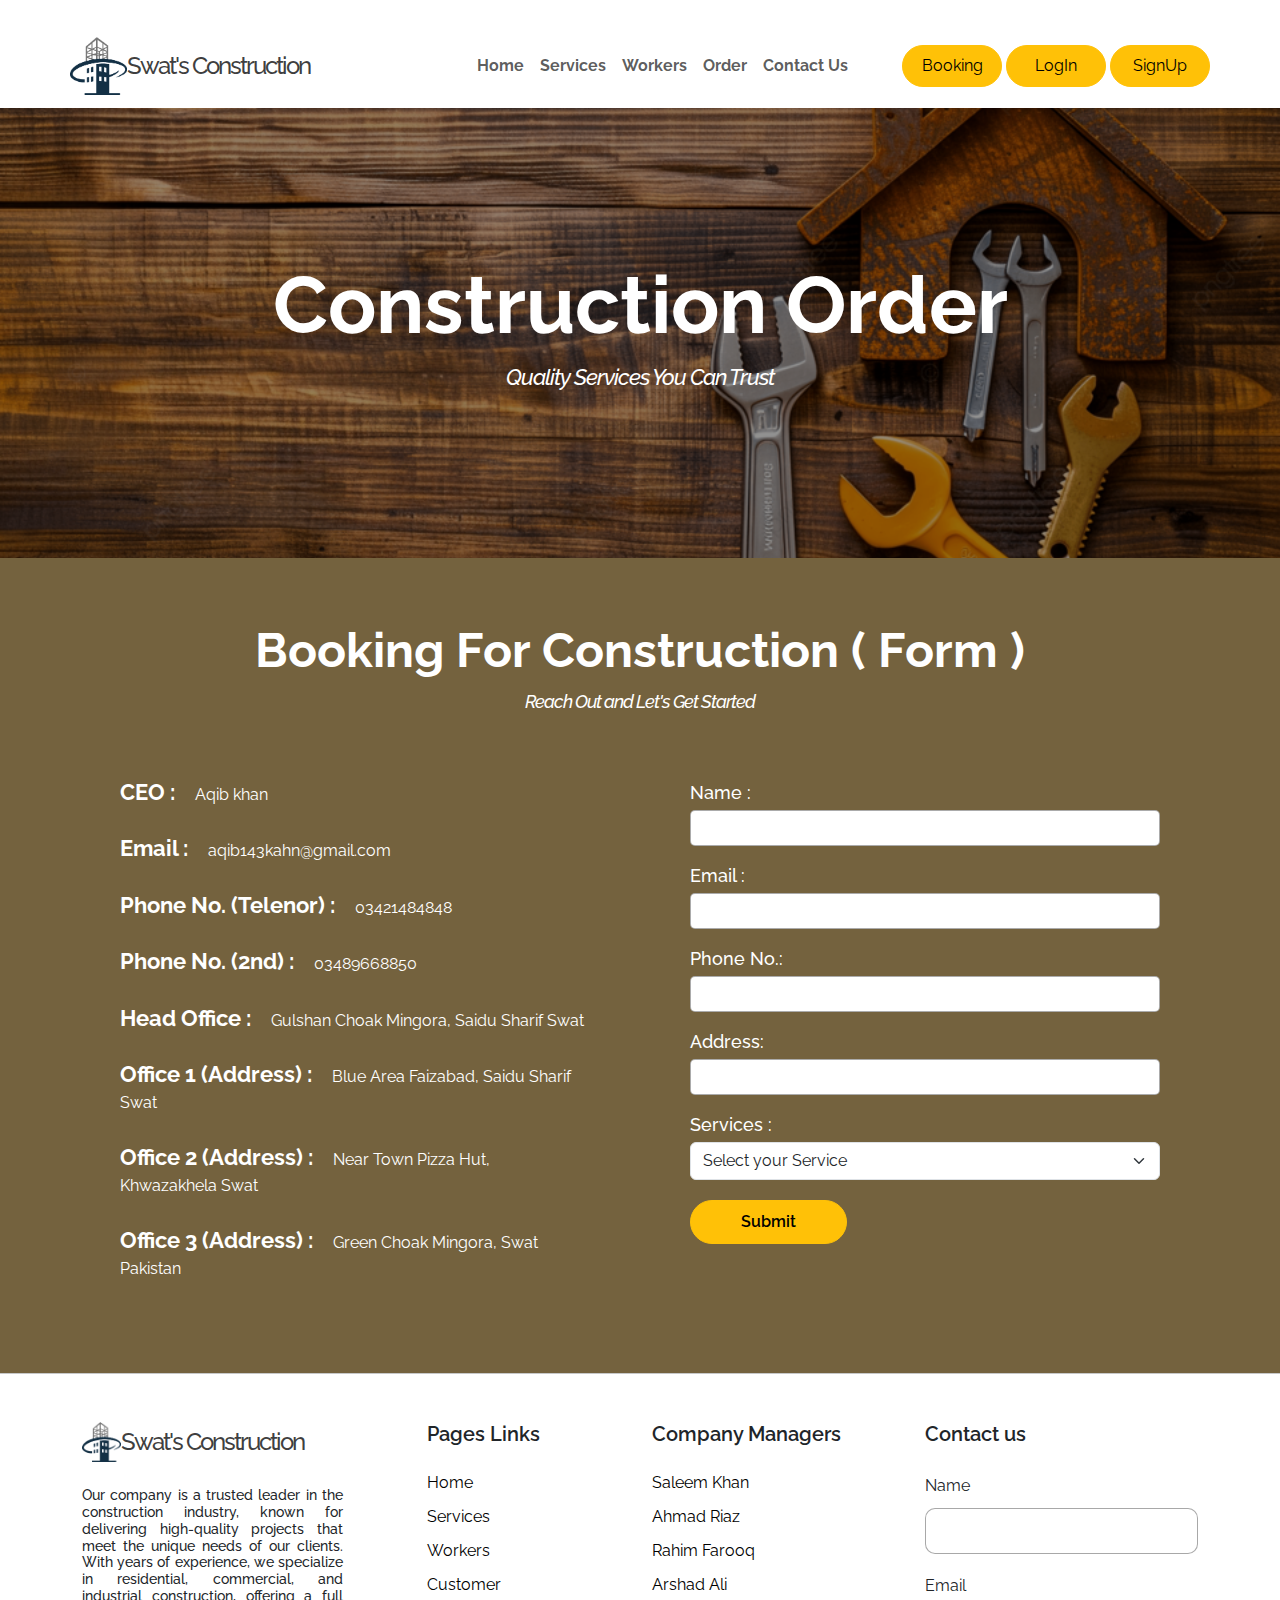
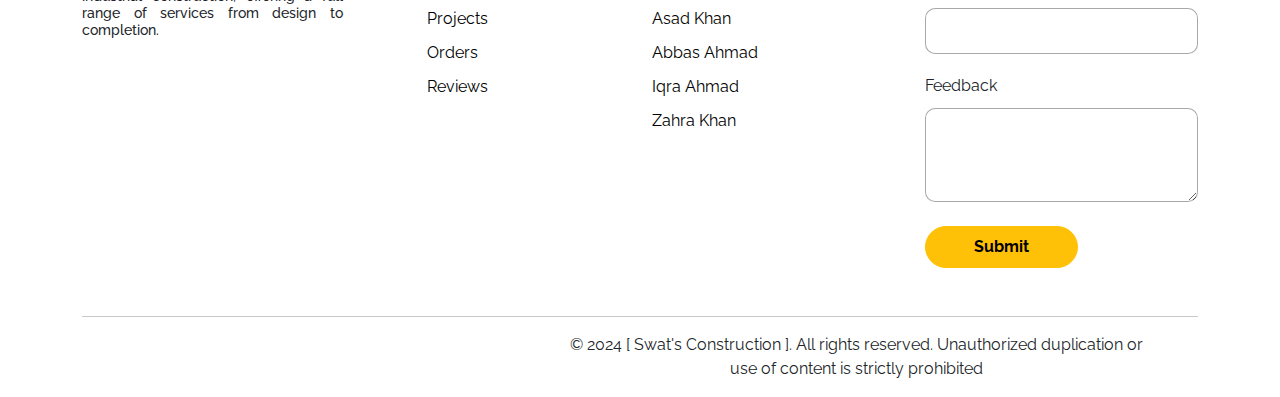
<file: assets/Pages/Booking.html>
<!doctype html>
<html lang="en">
    <head>
        <!-- Required meta tags -->
        <meta charset="utf-8">
        <meta name="viewport" content="width=device-width, initial-scale=1">
        <!-- Bootstrap CSS -->

        <link
            href="https://cdn.jsdelivr.net/npm/bootstrap@5.3.3/dist/css/bootstrap.min.css"
            rel="stylesheet"
            integrity="sha384-QWTKZyjpPEjISv5WaRU9OFeRpok6YctnYmDr5pNlyT2bRjXh0JMhjY6hW+ALEwIH"
            crossorigin="anonymous">
        <link rel="preconnect" href="https://fonts.googleapis.com">
        <link rel="preconnect" href="https://fonts.gstatic.com" crossorigin>
        <link
            href="https://fonts.googleapis.com/css2?family=Raleway:ital,wght@0,100..900;1,100..900&display=swap"
            rel="stylesheet">
        <link rel="stylesheet"
            href="https://cdnjs.cloudflare.com/ajax/libs/font-awesome/6.6.0/css/all.min.css"
            integrity="sha512-Kc323vGBEqzTmouAECnVceyQqyqdsSiqLQISBL29aUW4U/M7pSPA/gEUZQqv1cwx4OnYxTxve5UMg5GT6L4JJg=="
            crossorigin="anonymous" referrerpolicy="no-referrer" />
        <link rel="stylesheet" href="../Style Sheet/style.css">
        <link rel="stylesheet" href="../Style Sheet/contact.css">
        <link rel="stylesheet" href="../Style Sheet/booking.css">

        <title>Booking</title>
    </head>
    <body>

        <div class="main">

            <section class="services-hero">

                <div class="genteral-navbar">
                    <nav
                        class="container navbar navbar-expand-lg d-flex align-items-center d-lg-block ">
                        <div class="nav-spacing pt-4">

                            <div
                                class="nav-toggle ms-2 ms-lg-0 d-flex align-items-center justify-content-lg-between">

                                <a
                                    class="navbar-brand d-flex align-items-center"
                                    href="../../index.html">
                                    <img src="../Images/clipart1113107.png"
                                        alt="Logo">
                                    <h5>Swat's Construction</h5>
                                </a>
                            </div>
                            <div
                                class="collapse navbar-collapse justify-content-between"
                                id="navbarSupportedContent">
                                <ul class="navbar-nav me-0 mb-2 mb-lg-0">
                                    <li class="nav-item">
                                        <a href="../../index.html"
                                            class="nav-link fw-bold"
                                            aria-current="page">Home</a>
                                    </li>
                                    <li class="nav-item">
                                        <a href="services.html"
                                            class="nav-link fw-bold">
                                            Services</a>
                                    </li>
                                    <li class="nav-item">
                                        <a href="worker.html"
                                            class="nav-link fw-bold">Workers</a>
                                    </li>
                                    <li class="nav-item">
                                        <a href="order.html"
                                            class="nav-link fw-bold">Order</a>
                                    </li>
                                    <li class="nav-item">
                                        <a href="contact-us.html"
                                            class="nav-link fw-bold">Contact
                                            Us </a>
                                    </li>
                                </ul>

                                <div class="navbar-buttons">
                                    <button
                                        class="btn btn-warning for-large rounded-pill p-2">
                                        <a
                                            href="../Pages/Booking.html">Booking</a>
                                    </button>
                                    <button
                                        class="btn btn-warning for-large rounded-pill p-2">
                                        <a href="../Pages/Login.html">LogIn</a>
                                    </button>
                                    <button
                                        class="btn for-large btn-warning rounded-pill p-2">
                                        <a
                                            href="../Pages/signup.html">SignUp</a>
                                    </button>
                                </div>
                            </div>
                        </div>

                        <button class="btn d-lg-none"
                            style="position: absolute; top: 38px; right: 10px;"
                            type="button"
                            data-bs-toggle="collapse"
                            data-bs-target="#collapseExample"
                            aria-expanded="false"
                            aria-controls="collapseExample">
                            <i class="fa-solid fa-bars sizing"></i>
                        </button>

                        <div
                            class="toogle-with-collapse text-center w-100 d-lg-none">
                            <div class="collapse" id="collapseExample">
                                <div class="card card-body border-0 mt-4">
                                    <div class="pages-links-small">
                                        <a href="../../index.html"
                                            class="fw-bold d-block mt-3">Home</a>
                                        <a href="services.html"
                                            target="_blank"
                                            class="fw-bold d-block mt-3">Services</a>
                                        <a href="worker.html"
                                            class="fw-bold d-block mt-3">Workers</a>
                                        <a href="order.html"
                                            class="fw-bold d-block mt-3">Order</a>
                                        <a href="contact-us.html"
                                            class="fw-bold d-block mt-3">Contact
                                            Us</a>
                                    </div>

                                    <div
                                        class="navbar-buttons d-flex align-items-center justify-content-center flex-column">
                                        <button
                                            class="btn btn-warning for-large rounded-pill p-2 mt-3">
                                            <a
                                                href="../Pages/Booking.html">Booking</a>
                                        </button>
                                        <button
                                            class="btn btn-warning for-large rounded-pill p-2 my-3">
                                            <a
                                                href="../Pages/Login.html">LogIn</a>
                                        </button>
                                        <button
                                            class="btn for-large btn-warning rounded-pill p-2">
                                            <a
                                                href="../Pages/signup.html">SignUp</a>
                                        </button>
                                    </div>
                                </div>
                            </div>
                        </div>
                    </nav>
                </div>

                <div class="pages-hero">
                    <div class="contact-image-hero hero-overlay">
                        <div
                            class="text-white services-title hero-positioning general-title d-flex align-items-center justify-content-center flex-column">
                            <h2>
                                <i class="fa-brands fa-servicestack"></i>
                                Construction Order
                            </h2>
                            <p>Quality Services You Can Trust</p>
                        </div>
                    </div>
                </div>

            </section>

            <section class=" contact-section">
                <div class=" container contact-form-page">
                    <div
                        class="services-title contact-special general-title d-flex align-items-center justify-content-center flex-column">
                        <h2>
                            Booking For Construction ( Form )
                        </h2>
                        <p>Reach Out and Let's Get Started</p>
                    </div>
                    <div class="row mt-5">

                        <div class="col-12 col-lg-6 for-padding">
                            <div
                                class="form-left text-center text-lg-start ">
                                <h5>CEO :
                                    <span>Aqib khan</span>
                                </h5>
                                <h5>Email :
                                    <span>
                                        <a
                                            href="mailto:aqib143kahn@gmail.com"
                                            class="text-white">aqib143kahn@gmail.com</a>
                                    </span>
                                </h5>
                                <h5>Phone No. (Telenor) :
                                    <span>
                                        <a
                                            href="tell:03421484848"
                                            class="text-white">03421484848</a>
                                    </span>
                                </h5>
                                <h5>Phone No. (2nd) :
                                    <span>
                                        <a class="text-white"
                                            href="tell:03489668850">03489668850</a>
                                    </span>
                                </h5>
                                <h5>Head Office :
                                    <span>Gulshan Choak Mingora, Saidu
                                        Sharif
                                        Swat</span>
                                </h5>
                                <h5>Office 1 (Address) :
                                    <span>Blue Area Faizabad, Saidu Sharif
                                        Swat</span>
                                </h5>
                                <h5>Office 2 (Address) :
                                    <span>Near Town Pizza Hut, Khwazakhela
                                        Swat</span>
                                </h5>
                                <h5>Office 3 (Address) :
                                    <span>Green Choak Mingora, Swat
                                        Pakistan</span>
                                </h5>
                            </div>
                        </div>

                        <div class="col-12 col-lg-6 for-padding">
                            <div
                                class="form-right text-center text-lg-start mt-lg-0 mt-5">
                                <label for="name" class="mt-0">Name :</label>
                                <input class="w-100" type="text">

                                <label for="email">Email :</label>
                                <input class="w-100" type="email">

                                <label for="Phone">Phone No.:</label>
                                <input class="w-100" type="number">

                                <label for="address">Address:</label>
                                <input class="w-100" type="address">

                                <label for="text">Services :</label>
                                <select class="form-select"
                                    aria-label="Default select example">
                                    <option selected disabled>Select your
                                        Service</option>
                                    <option value="1">Full Construction</option>
                                    <option value="1">Carpenter Service</option>
                                    <option value="2">Plumber Service</option>
                                    <option value="3">AC and Wifi
                                        connection</option>
                                    <option value="3">Painting Service</option>
                                </select>
                                <button class="btn btn-warning rounded-pill"
                                    type="submit">Submit</button>
                            </div>
                        </div>

                    </div>
                </div>
            </section>

            <hr class="mt-0">

            <section class="container footer mt-5">
                <div class="footer-information">
                    <div class="row">

                        <div class="col-6 col-md-3">
                            <div class="footer-logo-caption">
                                <a
                                    class="navbar-brand d-flex align-items-center"
                                    href="#">
                                    <img src="../Images/clipart1113107.png"
                                        alt="Logo">
                                    <h5>Swat's Construction</h5>
                                </a>
                                <h4>Our company is a trusted leader in the
                                    construction industry, known for delivering
                                    high-quality projects that meet the unique
                                    needs of our clients. With years of
                                    experience, we specialize in residential,
                                    commercial, and industrial construction,
                                    offering a full range of services from
                                    design to completion. </h4>
                            </div>
                        </div>

                        <div class="col-6 col-md-3">
                            <div class="pages-link general-footer">
                                <h4>Pages Links</h4>
                                <ul>
                                    <li>
                                        <a href="../../index.html">Home</a>
                                    </li>
                                    <li>
                                        <a href="services.html">Services</a>
                                    </li>
                                    <li>
                                        <a href="worker.html">Workers</a>
                                    </li>
                                    <li>
                                        <a href="../../index.html">Customer</a>
                                    </li>
                                    <li>
                                        <a href="../../index.html">Projects</a>
                                    </li>
                                    <li>
                                        <a href="order.html">Orders</a>
                                    </li>
                                    <li>
                                        <a href="../../index.html">Reviews</a>
                                    </li>
                                </ul>
                            </div>
                        </div>

                        <div class="col-6 col-md-3 mt-4 mt-md-0">
                            <div class="company-members general-footer ps">
                                <h4>Company Managers</h4>
                                <ul>
                                    <li>
                                        <a href="worker.html">Saleem Khan</a>
                                    </li>
                                    <li>
                                        <a href="worker.html">Ahmad Riaz</a>
                                    </li>
                                    <li>
                                        <a href="worker.html">Rahim Farooq</a>
                                    </li>
                                    <li>
                                        <a href="worker.html">Arshad Ali</a>
                                    </li>
                                    <li>
                                        <a href="worker.html">Asad Khan</a>
                                    </li>
                                    <li>
                                        <a href="worker.html">Abbas Ahmad</a>
                                    </li>
                                    <li>
                                        <a href="worker.html">Iqra Ahmad</a>
                                    </li>
                                    <li>
                                        <a href="worker.html">Zahra Khan</a>
                                    </li>
                                </ul>
                            </div>
                        </div>

                        <div class="col-6 col-md-3 mt-4 mt-md-0 ps-4 ps-md-0">
                            <div class="contact-form general-footer ps-0">
                                <h4>Contact us</h4>
                                <div class="contact-information">
                                    <label for="name">Name</label>
                                    <input type="text" name="name"
                                        id="Name">
                                    <label for="Email">Email</label>
                                    <input type="email" name="email"
                                        id="Email">
                                </div>
                            </div>
                            <div class="contact-textarea">
                                <label for="exampleFormControlTextarea1"
                                    class="form-label">Feedback</label>
                                <textarea class="form-control"
                                    id="exampleFormControlTextarea1"
                                    rows="3"></textarea>
                            </div>
                            <button
                                class="btn btn-warning mt-3 px-5 py-2 mt-4 fw-bold rounded-pill">Submit</button>
                        </div>

                    </div>
                </div>

                <hr class="mt-5">
                <div class="copyright">
                    <div class="text-center footer-alignment">
                        <div class="row">

                            <div
                                class="col-12 col-md-5 mb-3 mb-md-0 text-start">
                                <div class="social-links">
                                    <a href="https://www.facebook.com/">
                                        <i class="fa-brands fa-facebook"></i>
                                    </a>
                                    <a href="https://twitter.com/?lang=en">
                                        <i class="fa-brands fa-x-twitter"></i>
                                    </a>
                                    <a href="https://www.linkedin.com/">
                                        <i class="fa-brands fa-linkedin"></i>
                                    </a>
                                    <a href="https://www.instagram.com/">
                                        <i class="fa-brands fa-instagram"></i>
                                    </a>
                                </div>
                            </div>

                            <div class="col-12 col-md-7">
                                <div class="message">
                                    <p>&copy; 2024 [ Swat's Construction ]. All
                                        rights
                                        reserved. Unauthorized duplication or
                                        use of
                                        content is strictly prohibited</p>
                                </div>
                            </div>

                        </div>
                    </div>
                </div>
            </section>

        </div>

        <script
            src="https://cdn.jsdelivr.net/npm/bootstrap@5.3.3/dist/js/bootstrap.bundle.min.js"
            integrity="sha384-YvpcrYf0tY3lHB60NNkmXc5s9fDVZLESaAA55NDzOxhy9GkcIdslK1eN7N6jIeHz"
            crossorigin="anonymous"></script>
    </body>
</html>
</file>
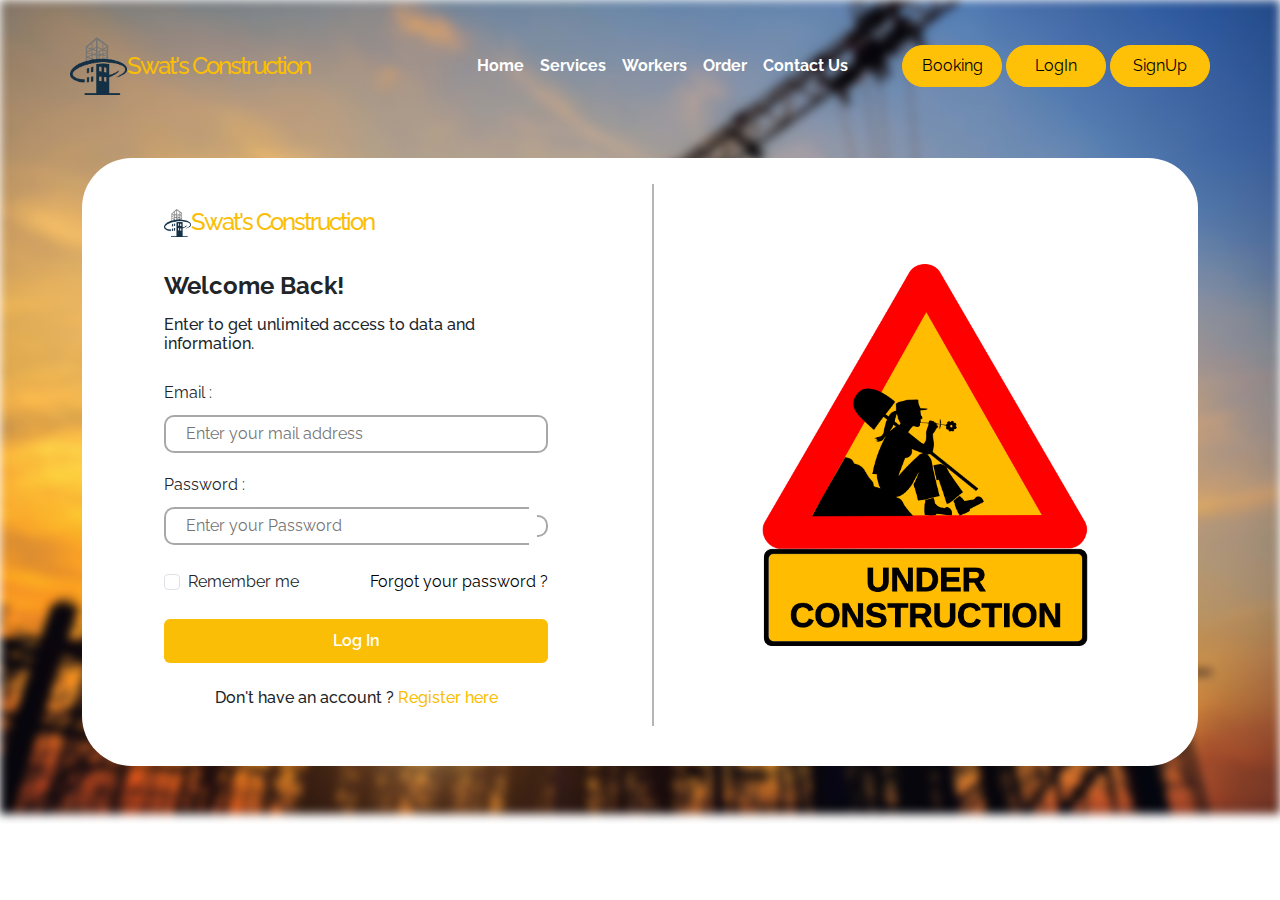
<file: assets/Pages/Login.html>
<!doctype html>
<html lang="en">
    <head>
        <!-- Required meta tags -->
        <meta charset="utf-8">
        <meta name="viewport" content="width=device-width, initial-scale=1">
        <!-- Bootstrap CSS -->

        <link
            href="https://cdn.jsdelivr.net/npm/bootstrap@5.3.3/dist/css/bootstrap.min.css"
            rel="stylesheet"
            integrity="sha384-QWTKZyjpPEjISv5WaRU9OFeRpok6YctnYmDr5pNlyT2bRjXh0JMhjY6hW+ALEwIH"
            crossorigin="anonymous">
        <link rel="preconnect" href="https://fonts.googleapis.com">
        <link rel="preconnect" href="https://fonts.gstatic.com" crossorigin>
        <link
            href="https://fonts.googleapis.com/css2?family=Raleway:ital,wght@0,100..900;1,100..900&display=swap"
            rel="stylesheet">
        <link rel="stylesheet"
            href="https://cdnjs.cloudflare.com/ajax/libs/font-awesome/6.6.0/css/all.min.css"
            integrity="sha512-Kc323vGBEqzTmouAECnVceyQqyqdsSiqLQISBL29aUW4U/M7pSPA/gEUZQqv1cwx4OnYxTxve5UMg5GT6L4JJg=="
            crossorigin="anonymous" referrerpolicy="no-referrer" />
        <link rel="stylesheet" href="../Style Sheet/style.css">
        <link rel="stylesheet" href="../Style Sheet/login.css">
        <title>Login</title>
    </head>

    <body>

        <div class="main">

            <div class="genteral-navbar">
                <nav
                    class="container navbar navbar-expand-lg d-flex align-items-center d-lg-block ">
                    <div class="nav-spacing pt-4">

                        <div
                            class="nav-toggle ms-2 ms-lg-0 d-flex align-items-center justify-content-lg-between">

                            <a
                                class="navbar-brand d-flex align-items-center"
                                href="../../index.html">
                                <img src="../Images/clipart1113107.png"
                                    alt="Logo">
                                <h5>Swat's Construction</h5>
                            </a>
                        </div>
                        <div
                            class="collapse navbar-collapse justify-content-between"
                            id="navbarSupportedContent">
                            <ul class="navbar-nav me-0 mb-2 mb-lg-0">
                                <li class="nav-item">
                                    <a href="../../index.html"
                                        class="nav-link fw-bold"
                                        aria-current="page">Home</a>
                                </li>
                                <li class="nav-item">
                                    <a href="services.html"
                                        class="nav-link fw-bold">
                                        Services</a>
                                </li>
                                <li class="nav-item">
                                    <a href="worker.html"
                                        class="nav-link fw-bold">Workers</a>
                                </li>
                                <li class="nav-item">
                                    <a href="order.html"
                                        class="nav-link fw-bold">Order</a>
                                </li>
                                <li class="nav-item">
                                    <a href="contact-us.html"
                                        class="nav-link fw-bold">Contact
                                        Us </a>
                                </li>
                            </ul>
                            <div class="navbar-buttons">
                                <button
                                    class="btn btn-warning for-large rounded-pill p-2">
                                    <a
                                        href="../Pages/Booking.html">Booking</a>
                                </button>
                                <button
                                    class="btn btn-warning for-large rounded-pill p-2">
                                    <a href="../Pages/Login.html">LogIn</a>
                                </button>
                                <button
                                    class="btn for-large btn-warning rounded-pill p-2">
                                    <a
                                        href="../Pages/signup.html">SignUp</a>
                                </button>
                            </div>
                        </div>
                    </div>

                    <button class="btn d-lg-none"
                        style="position: absolute; top: 38px; right: 10px;"
                        type="button"
                        data-bs-toggle="collapse"
                        data-bs-target="#collapseExample"
                        aria-expanded="false"
                        aria-controls="collapseExample">
                        <i class="fa-solid fa-bars sizing"></i>
                    </button>

                    <div
                        class="toogle-with-collapse te..xt-center w-100 d-lg-none">
                        <div class="collapse" id="collapseExample">
                            <div
                                class="card text-center card-body bg-transparent border-0 mt-4">
                                <div class="pages-links-small">
                                    <a href="../../index.html"
                                        class="fw-bold d-block mt-3">Home</a>
                                    <a href="services.html"
                                        class="fw-bold d-block mt-3">Services</a>
                                    <a href="worker.html"
                                        class="fw-bold d-block mt-3">Workers</a>
                                    <a href="order.html"
                                        class="fw-bold d-block mt-3">Order</a>
                                    <a href="contact-us.html"
                                        class="fw-bold d-block mt-3">Contact
                                        Us</a>
                                </div>

                                <div
                                    class="navbar-buttons d-flex align-items-center justify-content-center flex-column">
                                    <button
                                        class="btn btn-warning for-large rounded-pill p-2 mt-3">
                                        <a
                                            href="../Pages/Booking.html">Booking</a>
                                    </button>
                                    <button
                                        class="btn btn-warning for-large rounded-pill p-2 my-3">
                                        <a
                                            href="../Pages/Login.html">LogIn</a>
                                    </button>
                                    <button
                                        class="btn for-large btn-warning rounded-pill p-2">
                                        <a
                                            href="../Pages/signup.html">SignUp</a>
                                    </button>
                                </div>
                            </div>
                        </div>
                    </div>
                </nav>
            </div>

            <div class="background-image">
                <img src="../Images/login-background.jpeg"
                    alt="background-image">
            </div>

            <section class="container login pb-5">
                <div class="login-information bg-white">
                    <div class="row d-flex flex-column-reverse flex-xl-row">

                        <div class="col-12 col-xl-6  ">
                            <div class="login-caption ">

                                <div class="login-logo">
                                    <div
                                        class="nav-toggle ms-2 ms-lg-0 d-flex align-items-center justify-content-lg-between">

                                        <a
                                            class="navbar-brand d-flex align-items-center"
                                            href="../../index.html">
                                            <img
                                                src="../Images/clipart1113107.png"
                                                alt="Logo">
                                            <h5>Swat's Construction</h5>
                                        </a>
                                    </div>
                                </div>

                                <h4>Welcome Back!</h4>
                                <h1>Enter to get unlimited access to data and
                                    information.</h1>
                                <div class="login-form">

                                    <div class="email styling">
                                        <label for="email">Email :
                                        </label>
                                        <input type="email"
                                            placeholder="Enter your mail address">
                                    </div>

                                    <div class="password styling">
                                        <label for="email">Password :
                                        </label>
                                        <span
                                            class="d-flex align-items-center justify-content-between">
                                            <input type="password"
                                                placeholder="Enter your Password">
                                            <i
                                                class="fa-solid fa-eye-slash"></i>
                                        </span>
                                    </div>

                                    <div
                                        class="login-alignments  d-flex align-items-center justify-content-between flex-column flex-sm-row">
                                        <div class="checkbox">
                                            <div class="form-check mb-0">
                                                <input id name type="checkbox"
                                                    class="form-check-input"
                                                    value />
                                                <span>Remember me</span>
                                            </div>
                                        </div>
                                        <div class="form-forgot mb-0 mt-4 mt-sm-0">
                                            <a href class="m-0">Forgot your
                                                password
                                                ?</a>
                                        </div>
                                    </div>

                                    <button type="submit"
                                        class="w-100 rounded p-2 text-white ">
                                        Log In
                                    </button>

                                    <h2>Don't have an account ?
                                        <a href="../Pages/signup.html">Register
                                            here</a>
                                    </h2>

                                </div>
                            </div>
                        </div>

                        <div class="col-12 col-xl-6  pt-4">
                            <div class="login-image d-none d-xl-block">
                                <img src="../Images/login.png" alt="img">
                            </div>
                        </div>

                    </div>
                </div>
            </section>
        </div>

        <script
            src="https://cdn.jsdelivr.net/npm/bootstrap@5.0.1/dist/js/bootstrap.bundle.min.js"
            integrity="sha384-gtEjrD/SeCtmISkJkNUaaKMoLD0//ElJ19smozuHV6z3Iehds+3Ulb9Bn9Plx0x4"
            crossorigin="anonymous">
        </script>

    </body>

</html>
</file>
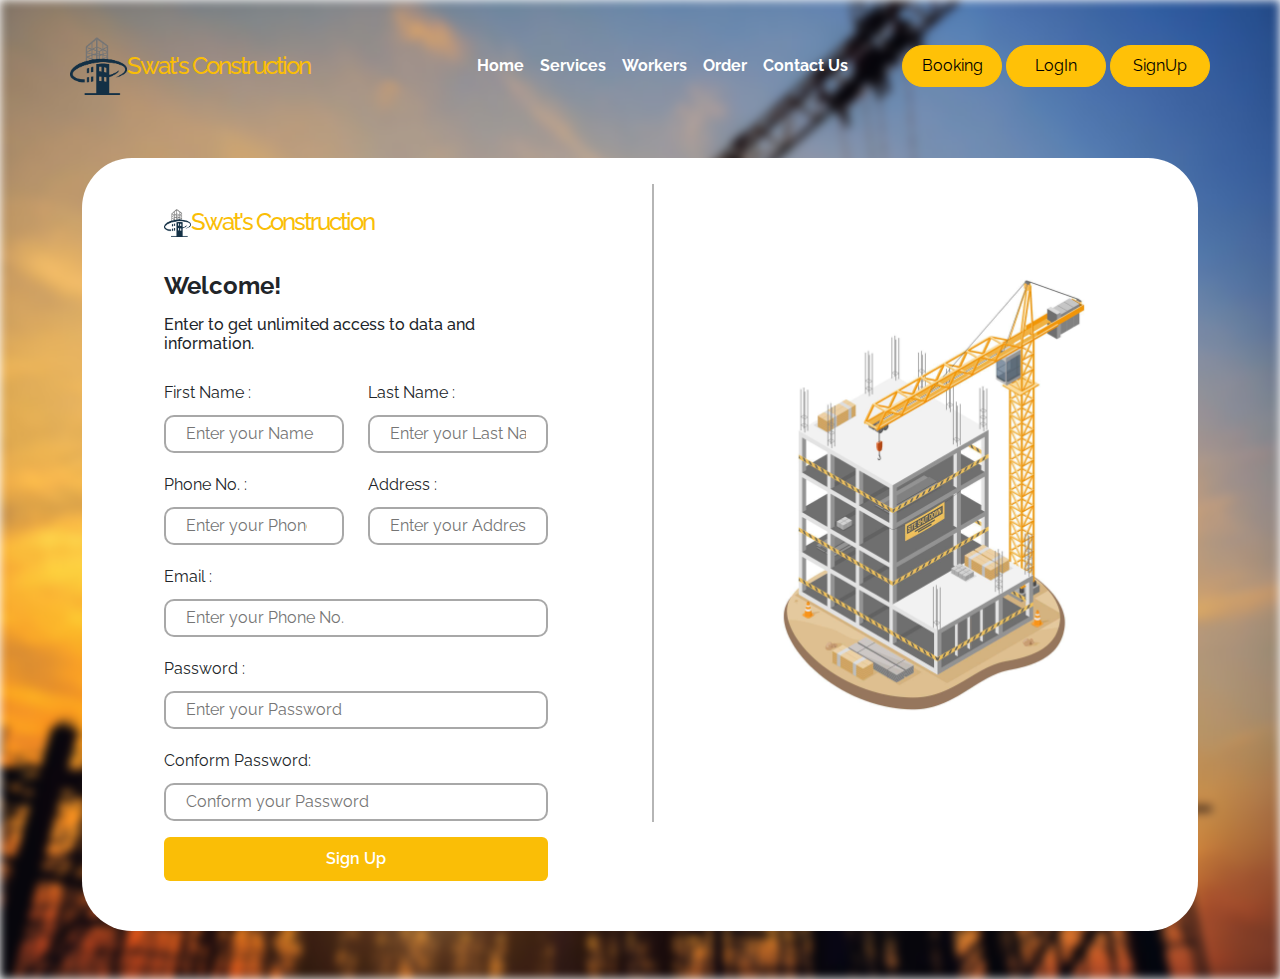
<file: assets/Pages/signup.html>
<!doctype html>
<html lang="en">
    <head>
        <!-- Required meta tags -->
        <meta charset="utf-8">
        <meta name="viewport" content="width=device-width, initial-scale=1">
        <!-- Bootstrap CSS -->

        <link
            href="https://cdn.jsdelivr.net/npm/bootstrap@5.3.3/dist/css/bootstrap.min.css"
            rel="stylesheet"
            integrity="sha384-QWTKZyjpPEjISv5WaRU9OFeRpok6YctnYmDr5pNlyT2bRjXh0JMhjY6hW+ALEwIH"
            crossorigin="anonymous">
        <link rel="preconnect" href="https://fonts.googleapis.com">
        <link rel="preconnect" href="https://fonts.gstatic.com" crossorigin>
        <link
            href="https://fonts.googleapis.com/css2?family=Raleway:ital,wght@0,100..900;1,100..900&display=swap"
            rel="stylesheet">
        <link rel="stylesheet"
            href="https://cdnjs.cloudflare.com/ajax/libs/font-awesome/6.6.0/css/all.min.css"
            integrity="sha512-Kc323vGBEqzTmouAECnVceyQqyqdsSiqLQISBL29aUW4U/M7pSPA/gEUZQqv1cwx4OnYxTxve5UMg5GT6L4JJg=="
            crossorigin="anonymous" referrerpolicy="no-referrer" />
        <link rel="stylesheet" href="../Style Sheet/style.css">
        <link rel="stylesheet" href="../Style Sheet/login.css">
        <title>Sign up</title>
    </head>

    <body>

        <div class="main">

            <div class="genteral-navbar">
                <nav
                    class="container navbar navbar-expand-lg d-flex align-items-center d-lg-block ">
                    <div class="nav-spacing pt-4">

                        <div
                            class="nav-toggle ms-2 ms-lg-0 d-flex align-items-center justify-content-lg-between">

                            <a
                                class="navbar-brand d-flex align-items-center"
                                href="../../index.html">
                                <img src="../Images/clipart1113107.png"
                                    alt="Logo">
                                <h5>Swat's Construction</h5>
                            </a>
                        </div>
                        <div
                            class="collapse navbar-collapse justify-content-between"
                            id="navbarSupportedContent">
                            <ul class="navbar-nav me-0 mb-2 mb-lg-0">
                                <li class="nav-item">
                                    <a href="../../index.html"
                                        class="nav-link fw-bold"
                                        aria-current="page">Home</a>
                                </li>
                                <li class="nav-item">
                                    <a href="services.html"
                                        class="nav-link fw-bold">
                                        Services</a>
                                </li>
                                <li class="nav-item">
                                    <a href="worker.html"
                                        class="nav-link fw-bold">Workers</a>
                                </li>
                                <li class="nav-item">
                                    <a href="order.html"
                                        class="nav-link fw-bold">Order</a>
                                </li>
                                <li class="nav-item">
                                    <a href="contact-us.html"
                                        class="nav-link fw-bold">Contact
                                        Us </a>
                                </li>
                            </ul>
                            <div class="navbar-buttons">
                                <button
                                    class="btn btn-warning for-large rounded-pill p-2">
                                    <a
                                        href="../Pages/Booking.html">Booking</a>
                                </button>
                                <button
                                    class="btn btn-warning for-large rounded-pill p-2">
                                    <a href="../Pages/Login.html">LogIn</a>
                                </button>
                                <button
                                    class="btn for-large btn-warning rounded-pill p-2">
                                    <a
                                        href="../Pages/signup.html">SignUp</a>
                                </button>
                            </div>
                        </div>
                    </div>

                    <button class="btn d-lg-none"
                        style="position: absolute; top: 38px; right: 10px;"
                        type="button"
                        data-bs-toggle="collapse"
                        data-bs-target="#collapseExample"
                        aria-expanded="false"
                        aria-controls="collapseExample">
                        <i class="fa-solid fa-bars sizing"></i>
                    </button>

                    <div
                        class="toogle-with-collapse te..xt-center w-100 d-lg-none">
                        <div class="collapse" id="collapseExample">
                            <div
                                class="card text-center card-body bg-transparent border-0 mt-4">
                                <div class="pages-links-small">
                                    <a href="../../index.html"
                                        class="fw-bold d-block mt-3">Home</a>
                                    <a href="services.html"
                                        class="fw-bold d-block mt-3">Services</a>
                                    <a href="worker.html"
                                        class="fw-bold d-block mt-3">Workers</a>
                                    <a href="order.html"
                                        class="fw-bold d-block mt-3">Order</a>
                                    <a href="contact-us.html"
                                        class="fw-bold d-block mt-3">Contact
                                        Us</a>
                                </div>

                                <div
                                    class="navbar-buttons d-flex align-items-center justify-content-center flex-column">
                                    <button
                                        class="btn btn-warning for-large rounded-pill p-2 mt-3">
                                        <a
                                            href="../Pages/Booking.html">Booking</a>
                                    </button>
                                    <button
                                        class="btn btn-warning for-large rounded-pill p-2 my-3">
                                        <a
                                            href="../Pages/Login.html">LogIn</a>
                                    </button>
                                    <button
                                        class="btn for-large btn-warning rounded-pill p-2">
                                        <a
                                            href="../Pages/signup.html">SignUp</a>
                                    </button>
                                </div>
                            </div>
                        </div>
                    </div>
                </nav>
            </div>

            <div class="background-image">
                <img src="../Images/login-background.jpeg"
                    alt="background-image">
            </div>

            <section class="container login pb-5">
                <div class="login-information bg-white">
                    <div class="row d-flex flex-column-reverse flex-xl-row">

                        <div class="col-12 col-xl-6  ">
                            <div class="login-caption ">

                                <div class="login-logo">
                                    <div
                                        class="nav-toggle ms-2 ms-lg-0 d-flex align-items-center justify-content-lg-between">

                                        <a
                                            class="navbar-brand d-flex align-items-center"
                                            href="../../index.html">
                                            <img
                                                src="../Images/clipart1113107.png"
                                                alt="Logo">
                                            <h5>Swat's Construction</h5>
                                        </a>
                                    </div>
                                </div>

                                <h4>Welcome!</h4>
                                <h1>
                                    Enter to get unlimited access to data and
                                    information.
                                </h1>
                                <div class="login-form">

                                    <div class="row">

                                        <div class="col-12 col-md-6">
                                            <div class="email styling">
                                                <label for="name">First Name :
                                                </label>
                                                <input type="text"
                                                    placeholder="Enter your Name">
                                            </div>
                                        </div>

                                        <div class="col-12 col-md-6">
                                            <div class="email styling">
                                                <label for="name">Last Name :
                                                </label>
                                                <input type="text"
                                                    placeholder="Enter your Last Name">
                                            </div>
                                        </div>

                                        <div class="col-12 col-md-6">
                                            <div class="email styling">
                                                <label for="name">Phone No. :
                                                </label>
                                                <input type="number"
                                                    placeholder="Enter your Phone No.">
                                            </div>
                                        </div>

                                        <div class="col-12 col-md-6">
                                            <div class="email styling">
                                                <label for="name">Address :
                                                </label>
                                                <input type="text"
                                                    placeholder="Enter your Address">
                                            </div>
                                        </div>

                                        <div class="col-12">
                                            <div class="email styling">
                                                <label for="email">Email :
                                                </label>
                                                <input type="email"
                                                    placeholder="Enter your Phone No.">
                                            </div>
                                        </div>

                                        <div class="col-12">
                                            <div class="email styling">
                                                <label for="name">Password :
                                                </label>
                                                <input type="password"
                                                    placeholder="Enter your Password">
                                            </div>
                                        </div>

                                        <div class="col-12">
                                            <div class="email styling">
                                                <label for="name">Conform
                                                    Password:
                                                </label>
                                                <input type="password"
                                                    placeholder="Conform your Password">
                                            </div>
                                        </div>

                                    </div>

                                    <button type="submit"
                                        class="w-100 rounded p-2 text-white mt-3">
                                        Sign Up
                                    </button>

                                </div>
                            </div>
                        </div>

                        <div class="col-12 col-xl-6  pt-4">
                            <div class="login-image d-none d-xl-block">
                                <img src="../Images/signup.jpg" alt="img">
                            </div>
                        </div>

                    </div>
                </div>
            </section>
        </div>

        <script
            src="https://cdn.jsdelivr.net/npm/bootstrap@5.0.1/dist/js/bootstrap.bundle.min.js"
            integrity="sha384-gtEjrD/SeCtmISkJkNUaaKMoLD0//ElJ19smozuHV6z3Iehds+3Ulb9Bn9Plx0x4"
            crossorigin="anonymous">
        </script>

    </body>

</html>
</file>
<file: assets/Style Sheet/style.css>
* {
    margin: 0;
    padding: 0;
}

:root {
    --heading-: #001F3F;
    --Sub-heading-: #;
    --Text-: #001F3F;
    --Links-: #001F3F;
    --background-: #001F3F;
    --overlay-: rgba(0, 0, 0, 0.413);
}

body {
    font-family: "Raleway", sans-serif;
    font-optical-sizing: auto;
    font-style: normal;
}

.general-title h2 {
    font-size: 5rem;
    font-weight: 700;
}

.general-title p {
    font-size: 22px;
    font-weight: 500;
    font-style: italic;
    letter-spacing: -1px;
    text-align: center;
}

.mt-6 {
    margin-top: 7rem !important;
}

a {
    color: black;
    text-decoration: none;
}

li {
    list-style: none;
}

/* ==================================== */
/* section-1 hero section */

.hero-secition {
    width: 100vw;
    height: 100vh;
}

.navbar-brand img {
    width: 15%;
}

.navbar-brand h5 {
    font-size: 24px;
    letter-spacing: -2px;
    margin: 0;
    color: #000000c2;
}

.sizing {
    font-size: 26px;
    color: #000000b8;
}

.nav-spacing {
    display: flex;
    align-items: center;
    justify-content: space-between;
}

.nav-toggle {
    width: 35%;
}


.pages-links-small a,
.for-large {
    padding: 0 15px;
}

.for-btn button {
    width: 165px;
    text-align: center;
    margin-top: 20px;
    color: #000000;
    font-size: 18px;
    font-weight: 600;
    border: 1px solid #00000000;
    align-self: center;
}

.for-large {
    width: 100px;
}

.navbar-buttons {
    transition: all 0.3s;
}

.navbar-buttons button:hover {
    background-color: #c49405 !important;
    color: white !important;
}

.card-body {
    border-bottom: none;
    border-radius: 0pc;
}

.hero-image {
    position: relative;
    background-image: url('../Images/hero-bg.jpg');
    background-position: center;
    background-repeat: no-repeat;
    background-size: cover;
    width: 100%;
    height: 40rem;
    display: flex;
    align-items: center;
    justify-content: center;
    z-index: -1;
}

.hero-image::before {
    content: "";
    position: absolute;
    width: 100%;
    height: 100%;
    background-color: rgba(0, 0, 0, 0.69);
    z-index: 1;
}

.hero-caption {
    position: absolute;
    z-index: 2;
    color: rgb(255, 255, 255);
}

.hero-caption h3 {
    font-family: "Bitter", serif;
    font-size: 5em;
    font-style: italic;
    font-weight: 400;
}

/* section-1 Services */
.service-alignments {
    display: flex;
    align-items: center;
}

.service-alignments-2 {
    flex-direction: row-reverse;
}

.services-image img {
    width: 100%;
    height: 100%;
    border-top-left-radius: 30%;
    border-bottom-left-radius: 30%;
    filter: brightness(70%);
}

.services-image-2 img {
    border-top-right-radius: 30%;
    border-bottom-right-radius: 30%;
    border-top-left-radius: 0%;
    border-bottom-left-radius: 0%;
}

.services-caption h4 {
    font-size: 32px;
    font-weight: 600;
}

.services-caption h6 {
    margin: 20px 0;

}

/* section-3 Workers */
.about-worker {
    border: 1px solid #00000000;
    border-radius: 14px;
    height: 20rem;
    -webkit-box-shadow: 0px 0px 43px -11px rgba(0, 0, 0, 0.75);
    -moz-box-shadow: 0px 0px 43px -11px rgba(0, 0, 0, 0.75);
    box-shadow: 0px 0px 43px -11px rgba(0, 0, 0, 0.75);
}

.worker-img h4 {
    margin: 30px 0px 19px 0;
    font-size: 18px;
    font-weight: 600;
}

.worker-caption p {
    font-size: 18px;
}

/* section-4 customers */
.customers-background {
    padding: 45px 10%;
}

.custumer-alignments {
    display: flex;
    align-items: center;
    justify-content: space-between;
}

.custumer-alignments img {
    width: 13%;
    height: 100%;
}


/* section-5 projects */
.all-projects {
    display: flex;
    align-items: center;
    justify-content: space-between;
    padding: 10px 20px 10px 0;
}

.carousel-item {
    border: 1px solid #00000045;
    border-radius: 15px;
}

.carousel-alignments {
    display: flex;
    align-items: center;
    padding: 30px;
}

.carousel-image img {
    width: 100%;
    height: 100%;
    border-radius: 15px;

}

.carousel-indicators {
    position: relative;
    margin-right: auto;
    margin-bottom: auto;
    justify-content: start;
    margin-left: auto;
    display: block;
}

.carousel-indicators [data-bs-target] {
    flex: none;
    width: auto;
    height: auto;
    padding: 5px 10px;
    text-indent: unset;
    background-clip: unset;
    border-top: none;
    border-bottom: none;
    margin: 15px 4px;
    border: 1px solid #00000045;
    border-radius: 15px;
    color: #ffff;
    background-color: rgb(0, 0, 0);
}

.carousel-text h3 {
    font-size: 24px;
    font-weight: 700;
}

.carousel-text h4 {
    font-size: 18px;
    font-weight: 600;

}

.carousel-text h5 {
    font-size: 16px;
    margin-top: 15%;
    font-weight: 500;
}

/* section-6 Orders */
.order-images {
    position: relative;
    z-index: 1;
    display: flex;
    align-items: center;
    justify-content: center;
    flex-direction: column;
}

.order-images::before {
    content: "";
    position: absolute;
    width: 350px;
    border-radius: 50%;
    height: 350px;
    background: #00000000;
    border: 35px solid #ffc10796;
    z-index: -1;

}

.worker {
    display: flex;
    align-items: center;
    justify-content: center;
}

.worker img {
    width: 100%;
    height: 100%;
    border: 6px solid #ffff0021;
    border-radius: 25%;
    margin: 15px;
}

.border-right {
    border-right: 1px solid black;
    padding: 0 35px 0 20px;

}

.order-caption {
    padding-left: 60px;
}

.order-heading h3 {
    font-size: 4rem;
    font-weight: 700;
}

.orders-figer {
    margin-top: 35px;
}

.orders-figer h3 {
    font-size: 48px;
    font-weight: 800;
}

.orders-figer h2 {
    font-size: 16px;
    font-weight: 400;
}

/* section-7 review */
.special-height {
    height: 20rem;
    display: flex;
    align-items: center;
    justify-content: center;
    flex-direction: column;
}

.review-caption h3 {
    margin: 0;
    font-size: 18px;
    font-weight: 600;
    color: #000000ba;
}

/* section-8 footer */
.footer-logo-caption h4 {
    font-size: 14px;
    text-align: justify;
    margin-top: 25px;
}

.pages-link {
    padding-left: 60px;
}

.general-footer h4 {
    font-size: 20px;
    font-weight: 600;
}

.general-footer ul {
    padding: 0;
    margin: 25px 0 0 0;
    color: #00000000;
}

.general-footer li {
    margin: 10px 0;
}

.contact-information label,
.contact-textarea label {
    margin-top: 20px;
    margin-bottom: 10px;
}

.contact-information input {
    font-size: 16px;
    width: 100%;
    padding: 10px 0 10px 20px;
    outline: none;
    border-radius: 10px;
    border: 1px solid #00000057;
}

.contact-textarea textarea {
    font-size: 16px;
    width: 100%;
    padding: 10px 0 10px 20px;
    outline: none;
    border-radius: 10px;
    border: 1px solid #00000057;
}

.footer-alignment {
    display: flex;
    align-items: center;
    justify-content: space-around;
}

.social-links i {
    font-size: 24px;
    padding: 0 20px;
}

@media only screen and (max-width : 1240px) {
    .worker img {
        width: 40%;
        height: 100%;
    }

    .figer-3 {
        padding-left: 15px;
    }

    .special-height {
        height: 28rem;
    }

}

@media only screen and (max-width: 1200px) and (min-width: 992px) {
    .for-large {
        width: 77px;
    }
}

@media only screen and (max-width : 992px) {
    .order-caption {
        padding-left: 0;
    }

    .border-right {
        padding: 0 20px 0 15px;
    }

    .figer-3 {
        padding-left: 15px;
    }

    .special-height {
        height: 25rem;
    }

    .order-images::before {
        width: 250px;
        height: 250px;
    }

}

@media only screen and (max-width : 768px) {
    .services-image img {
        border-top-left-radius: 30%;
        border-bottom-right-radius: 30%;
        border-bottom-left-radius: 0;
        border-top-right-radius: 0;
    }

    .worker img {
        width: 47%;
        height: 100%;

    }

    .pages-link {
        padding-left: 16px;
    }

    .special-height {
        height: 30rem;
    }
}

@media only screen and (max-width : 425px) {

    .col-1,
    .col-2,
    .col-3,
    .col-4,
    .col-5,
    .col-6 {
        width: 100%;
    }

    .spacial-margin-top {
        margin-top: 1.5rem !important;
    }

    .special-height {
        height: 100%;
    }

    .special-height {
        height: 100%;
    }

    .orders-figer h3 {
        font-size: 24px;
    }

    P {
        font-size: 14px;
    }

    .hero-caption h3 {
        font-size: 2em;
    }

    .general-title h2 {
        font-size: 3rem;
    }

    .general-title p {
        font-size: 16px;
    }

    .services-caption h4 {
        font-size: 24px;

    }

    .services-caption h6 {
        font-size: 14px;
    }

    .orders-figer h2 {
        font-size: 12px;
    }

    .order-images::before {
        width: 170px;
        height: 170px;

    }

    .worker img {
        width: 45%;
        height: 100%;
    }
}
</file>
<file: assets/Style Sheet/contact.css>
* {
    margin: 0;
    padding: 0;
}

:root {
    --heading-: #001F3F;
    --Sub-heading-: #;
    --Text-: #001F3F;
    --Links-: #001F3F;
    --background-: #001F3F;
    --overlay-: rgba(0, 0, 0, 0.413);
}

/* ================================================ */

.contact-image-hero {
    background-image: url('../Images/contact.jpg');
    background-position: center;
    background-repeat: no-repeat;
    background-size: cover;
    position: relative;
    width: 100%;
    height: 50vh;
    display: flex;
    align-items: center;
    justify-content: center;
    z-index: -2;
}

.contact-section {
    background-color: #74623e;
    color: white;
    padding: 4rem 0;
}

.contact-special h2 {
    font-size: 3rem;
}

.contact-special p {
    font-size: 18px;
}

.form-left h5 {
    font-size: 22px;
    font-weight: 700;
    margin-bottom: 30px;
}

.form-left h5 span {
    font-size: 16px;
    font-weight: 400;
    margin-left: 15px;
}

.form-right label {
    font-size: 18px;
    font-weight: 500;
    margin-top: 16px;
    margin-bottom: 4px;
}

.form-right input {
    border: 1px solid #00000054;
    border-radius: 5px;
    padding: 5px 20px;
    outline: none;
}

.form-right button {
    margin-top: 20px;
    font-size: 16px;
    font-weight: 600;
    padding: 9px 50px;
}

.for-padding {
    padding: 0 50px;
}
</file>
<file: assets/Style Sheet/booking.css>
* {
    margin: 0;
    padding: 0;
}

:root {
    --heading-: #001F3F;
    --Sub-heading-: #;
    --Text-: #001F3F;
    --Links-: #001F3F;
    --background-: #001F3F;
    --overlay-: rgba(0, 0, 0, 0.413);
}

/* ================================================ */

.contact-image-hero {
    background-image: url('../Images/booking.jpg');
    background-position: center right;
    background-repeat: no-repeat;
    background-size: cover;
    position: relative;
    width: 100%;
    height: 50vh;
    display: flex;
    align-items: center;
    justify-content: center;
    z-index: -2;
}

.hero-overlay::before {
    content: "";
    position: absolute;
    width: 100%;
    height: 100%;
    background-color: var(--overlay-);
    z-index: -1;
}

@media only screen and (max-width: 992px) {
    .contact-special h2 {
        font-size: 2rem;
    }
}

@media only screen and (max-width: 835px) {
    .general-title h2 {
        font-size: 2.5rem;

    }
}

@media only screen and (max-width: 425px) {
    .general-title h2 {
        font-size: 30px;
    }
}

@media only screen and (max-width: 768px) {
    .general-title h2 {
        font-size: 1.5rem;
    }
}
</file>
<file: assets/Style Sheet/login.css>
* {
    margin: 0;
    padding: 0;
}

:root {
    --heading-: #001F3F;
    --Sub-heading-: #;
    --Text-: #001F3F;
    --Links-: #001F3F;
    --background-: #001F3F;
    --overlay-: rgba(0, 0, 0, 0.413);
}

/* ====================================================== */

.main {
    position: relative;
}

.login-information {
    margin-top: 50px;
    border: 2px solid #00000000;
    border-radius: 50px;
}

.background-image {
    position: absolute;
    top: 0;
    left: 0;
    z-index: -4;
    width: 100%;
    height: 100%;
}

.background-image img {
    width: 100%;
    height: 100%;
    filter: blur(5px);
}

.nav-item a {
    color: white !important;
    transition: all 0.3s;
}

.nav-item a:hover {
    color: rgba(250, 190, 6, 1) !important;
}

.nav-toggle h5 {
    color: rgba(250, 190, 6, 1) !important;
}

.login-caption {
    padding: 3rem 5rem;
}

.login-caption h4 {
    margin: 35px 0 14px 0;
    font-weight: 700;

}

.login-caption h1 {
    font-size: 16px;
    font-weight: 500;
}

.styling input {
    width: 100%;
    outline: none;
    padding: 5px 20px;
    border: 2px solid #00000057;
    border-radius: 10px;
}

.password input {
    width: 95%;
    border-right: none;
    border-bottom-right-radius: 0;
    border-top-right-radius: 0;
}

.password i {
    padding: 9px 9px 9px 0px;
    border: 2px solid #00000057;
    border-radius: 10px;
    border-left: none;
    border-top-left-radius: 0;
    border-bottom-left-radius: 0;
}

.styling label {
    margin: 20px 0 10px 0;
}

.login-alignments {
    margin: 25px 0;
}

.login-form button {
    border: 2px solid rgba(0, 0, 0, 0);
    background-color: rgba(250, 190, 6, 1) !important;
    transition: all 0.3s;
    font-weight: 600;
}

.login-form button:hover {
    background-color: rgb(255, 255, 255) !important;
    color: black !important;
    border: 2px solid rgb(0, 0, 0);
}

.login-form h2 {
    font-size: 16px;
    text-align: center;
    margin-top: 25px;
}

.login-form h2 a {
    transition: all 0.3s;
    color: rgba(250, 190, 6, 1) !important;
}

.login-form h2 a:hover {
    color: black !important;
}

.login-image {
    width: 100%;
    padding: 5rem;
    border-left: 2px solid #0000004a
}

.login-image img {
    width: 100%;
}

@media only screen and (max-width: 425px) {
    .login-caption {
        padding: 1rem 1rem;
    }
}

@media only screen and (max-width: 1200px) and (min-width: 992px) {
    .for-large {
        width: 77px;
    }
}
</file>
